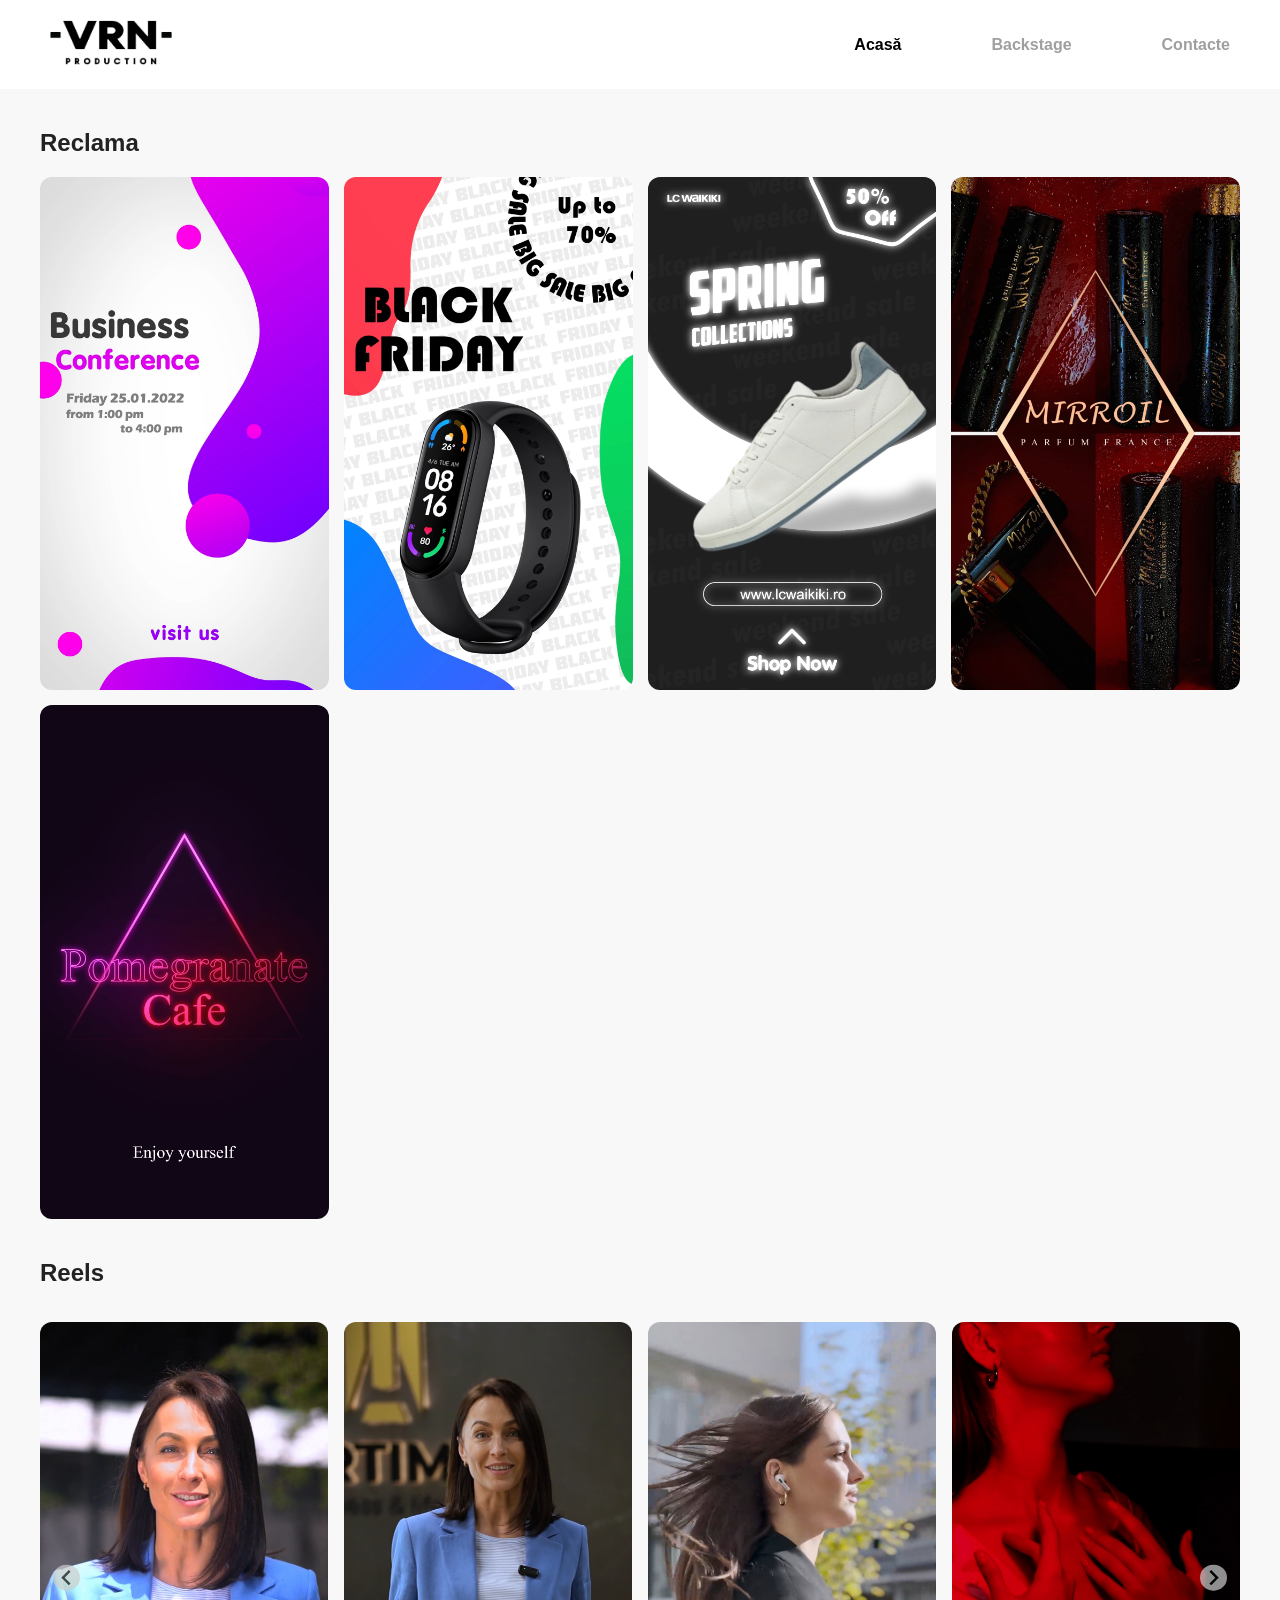
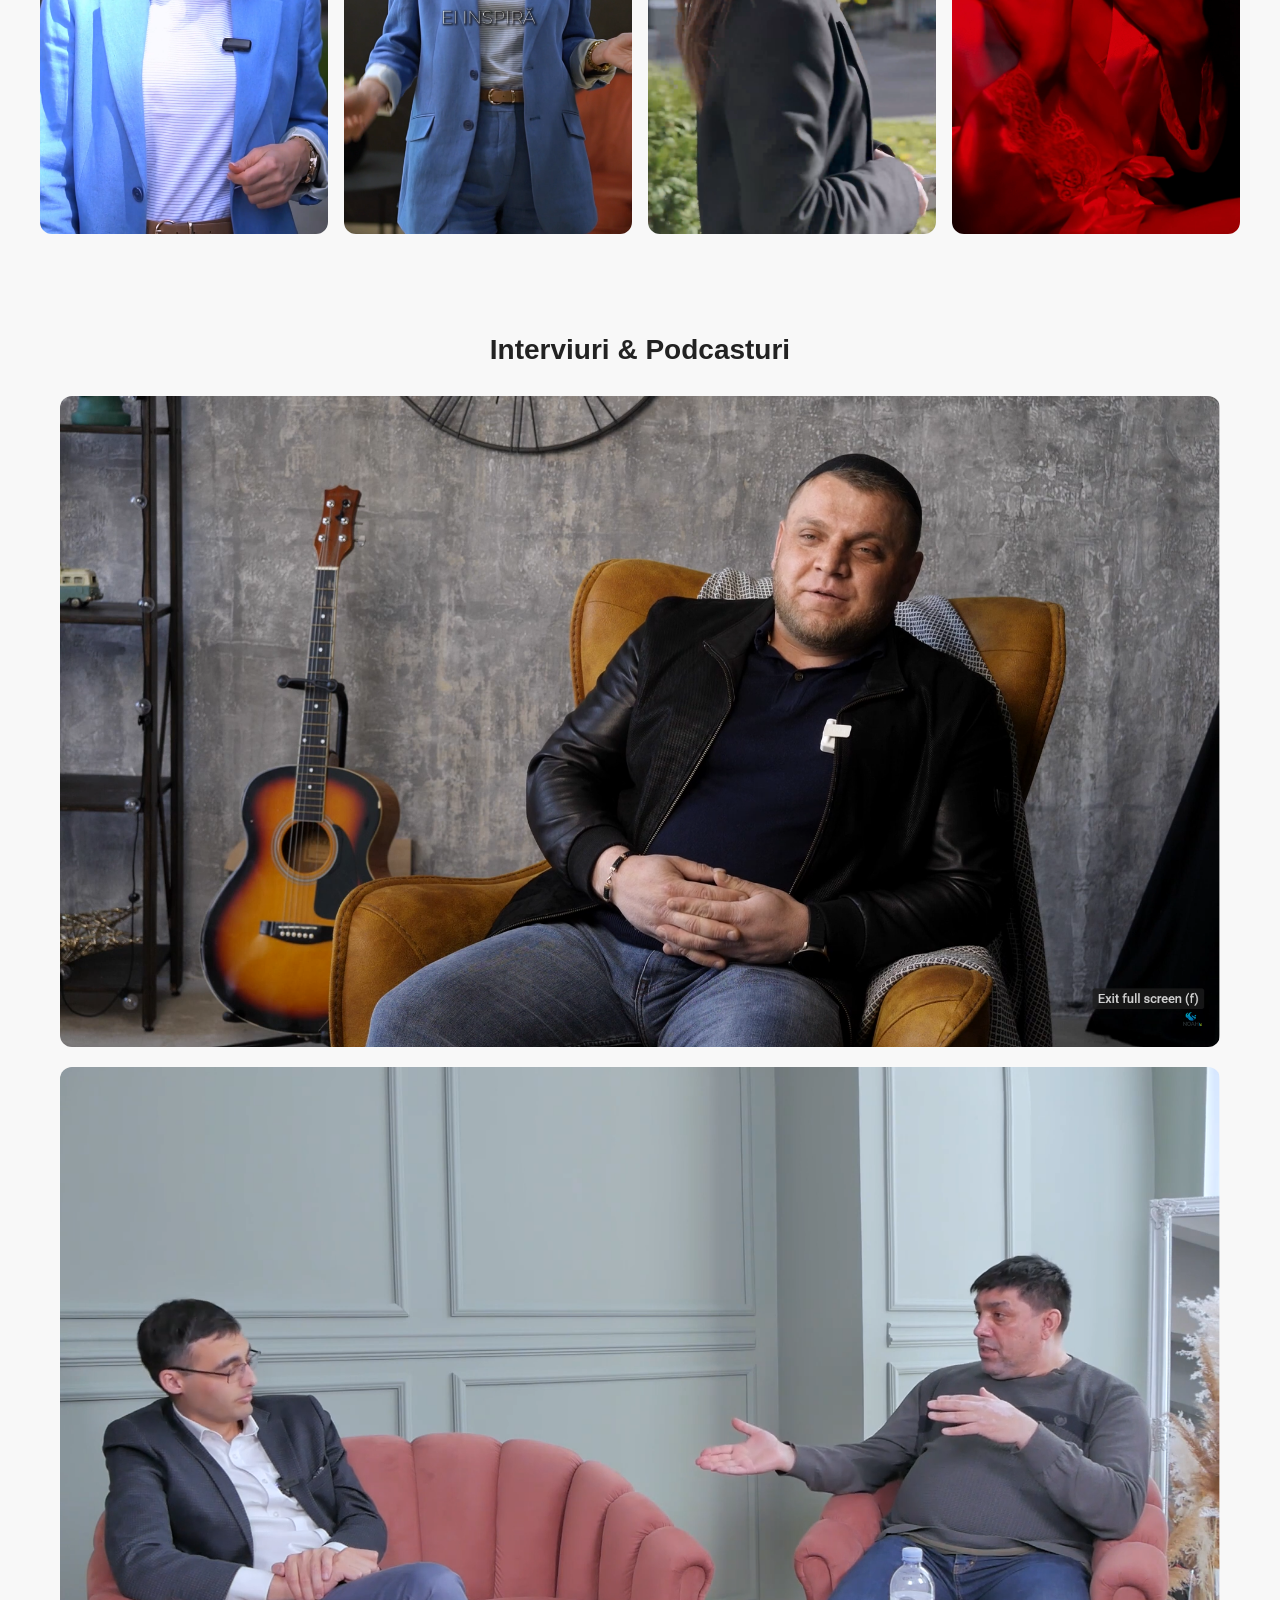
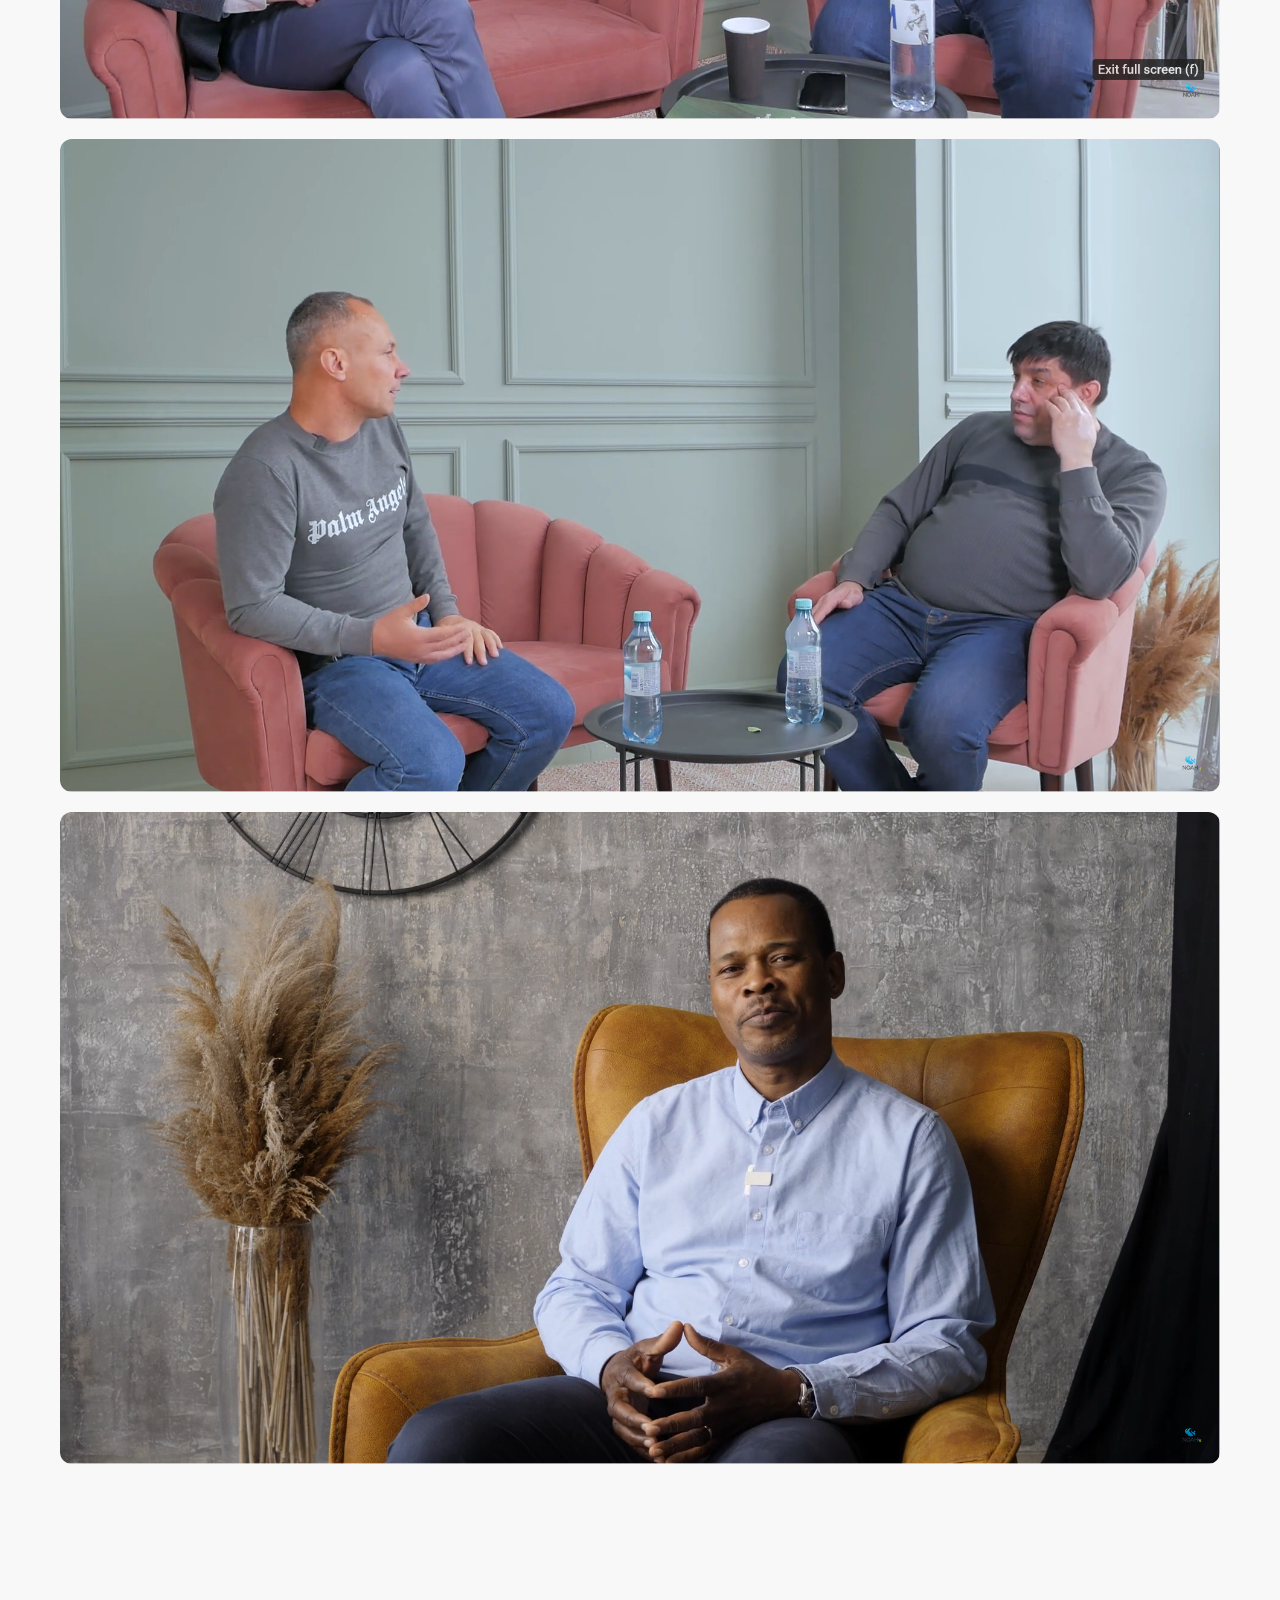
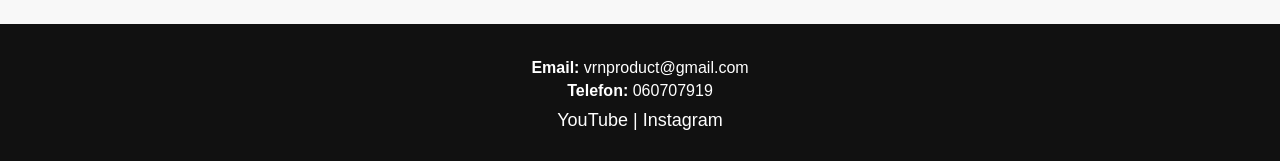
<file: index.html>
<!DOCTYPE html>
<html lang="ro">
<head>
  <meta charset="UTF-8" />
  <meta name="viewport" content="width=device-width, initial-scale=1.0"/>
  <title>Acasă | VRN Production</title>
  <link rel="stylesheet" href="assets/css/style.css" />
  <link rel="stylesheet" href="https://cdn.jsdelivr.net/npm/@splidejs/splide@4.1.4/dist/css/splide.min.css">
  <script src="assets/js/index.js"></script>
  <script src="https://cdn.jsdelivr.net/npm/@splidejs/splide@4.1.4/dist/js/splide.min.js"></script>
</head>

<script>
  document.addEventListener('DOMContentLoaded', () => {
    new Splide('#reels-carousel', {
      type      : 'loop',
      perPage   : 4,
      gap       : '1rem',
      autoplay  : false,
      pagination: false,
      arrows    : true,
      breakpoints: {
        1024: { perPage: 2 },
        640 : { perPage: 1 }
      }
    }).mount();
  });
</script>

<body>
  <header>
    <div class="logo" id="logo"><img src="assets/images/VRNWEB.png" alt="LOGO"></div>
    <nav>
      <a href="index.html" class="active">Acasă</a>
      <a href="backstage.html">Backstage</a>
      <a href="contact.html">Contacte</a>
    </nav>
  </header>

  <main>
    <h1>Reclama</h1>
    <div class="gallery">
      <div class="promo-box">
      <img src="assets/images/Business-Conference.png" alt="img1">
      </div>
      <div class="promo-box">
      <img src="assets/images/Device.png" alt="img2">
      </div>
      <div class="promo-box">
      <img src="assets/images/LC-WAIKIKI.png" alt="img3">
      </div>
      <div class="promo-box">
      <img src="assets/images/MirrOil-story.png" alt="img4">
      </div>
      <div class="promo-box">
      <img src="assets/images/Pomegranate-cafe.png" alt="img5">
      </div>
    </div>

<section id="reels">
  <h2>Reels</h2>

  <div class="splide" id="reels-carousel">
    <div class="splide__track">
      <ul class="splide__list">
        <li class="splide__slide reel-box" data-link="https://youtube.com/shorts/KEJEQ05TC3s">
          <img src="assets/images/Inga-Reels-1.png" alt="Reel 1">
          <div class="overlay"></div>
        </li>
        <li class="splide__slide reel-box" data-link="https://youtube.com/shorts/cATWEIe5-zU">
          <img src="assets/images/Inga-Reels-2.png" alt="Reel 2">
          <div class="overlay"></div>
        </li>
        <li class="splide__slide reel-box" data-link="https://youtube.com/shorts/OcsCOAeAx_I">
          <img src="assets/images/soska.png" alt="Reel 6">
          <div class="overlay"></div>
        </li>
        <li class="splide__slide reel-box" data-link="https://youtube.com/shorts/olDV3jVt-Nc">
          <img src="assets/images/soska1.png" alt="Reel 7">
          <div class="overlay"></div>
        </li>
        <li class="splide__slide reel-box" data-link="https://youtube.com/shorts/2I7XJJxHfrU">
          <img src="assets/images/soska2.png" alt="Reel 8">
          <div class="overlay"></div>
        </li>
        <li class="splide__slide reel-box" data-link="https://youtube.com/shorts/BCXgnzKx_MU">
          <img src="assets/images/6-lucruri.png" alt="Reel 3">
          <div class="overlay"></div>
        </li>
        <li class="splide__slide reel-box" data-link="https://youtube.com/shorts/g8-0LYkfpTs">
          <img src="assets/images/Cristina-reels-1parte.png" alt="Reel 4">
          <div class="overlay"></div>
        </li>
        <li class="splide__slide reel-box" data-link="https://youtube.com/shorts/bSWPamzWpMo">
          <img src="assets/images/Cristina-reels-partea2.png" alt="Reel 5">
          <div class="overlay"></div>
        </li>

      </ul>
    </div>
  </div>
</section>

<section id="interviuri">
  <h2>Interviuri & Podcasturi</h2>
  <div class="interview-grid">
    <div class="interview-box" data-link="https://www.youtube.com/watch?v=WmFxboLJat8&t=27s">
      <img src="assets/images/interviu1.png" alt="Interviu 1">
      <div class="overlay"></div>
    </div>
    <div class="interview-box" data-link="https://www.youtube.com/watch?v=kCRFASdE0S8&t=1167s">
      <img src="assets/images/podcast1.png" alt="Interviu 2">
      <div class="overlay"></div>
    </div>
    <div class="interview-box" data-link="https://www.youtube.com/watch?v=bhlchwk0eKw&t=1724s">
      <img src="assets/images/podcast2.png" alt="Interviu 3">
      <div class="overlay"></div>
    </div>
    <div class="interview-box" data-link="https://www.youtube.com/watch?v=SRdjtgxuCyw&t=5s">
      <img src="assets/images/interviu2.png" alt="Interviu 4">
      <div class="overlay"></div>
    </div>
  </div>
</section>
  </main>
</body>
<footer class="footer">
  <div class="footer-content">
    <p><strong>Email:</strong> <a href="mailto:vrnproduct@gmail.com">vrnproduct@gmail.com</a></p>
    <p><strong>Telefon:</strong> <a href="tel:060707919">060707919</a></p>
    <div class="footer-socials">
      <a href="https://www.youtube.com/@VRNProductionStudio" target="_blank">YouTube</a>
      <span> | </span>
      <a href="https://www.instagram.com/vrnproduction?igsh=MTY3MmluenBmdjRlYg%3D%3D&utm_source=qr" target="_blank">Instagram</a>
    </div>
  </div>
</footer>
</html>
</file>
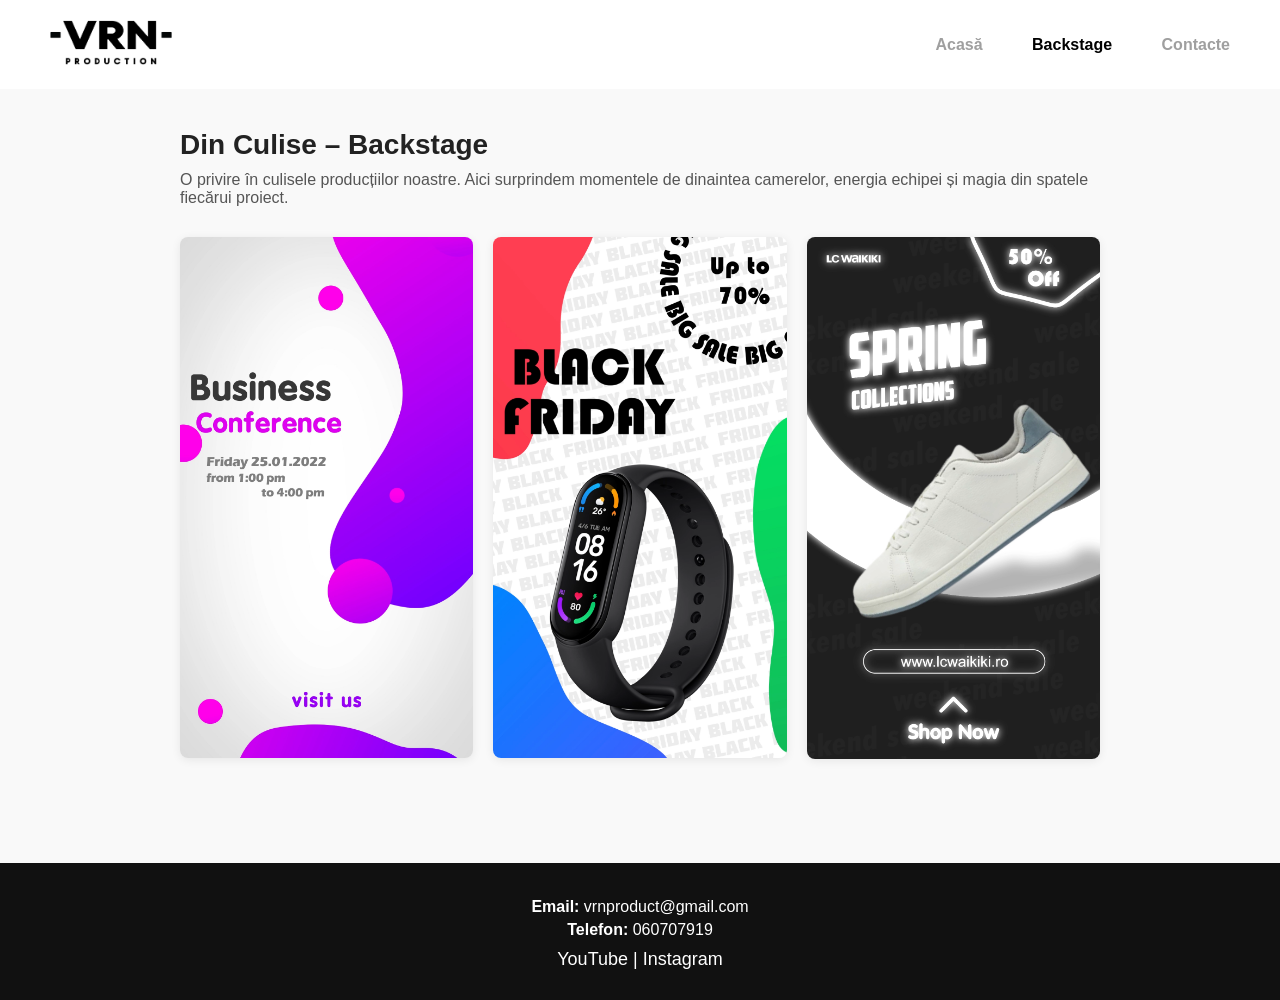
<file: backstage.html>
<!DOCTYPE html>
<html lang="ro">
<head>
  <meta charset="UTF-8" />
  <meta name="viewport" content="width=device-width, initial-scale=1.0"/>
  <title>Backstage | VRN Production</title>
  <link rel="stylesheet" href="assets/css/backstage.css" />
  <script src="assets/js/backstage.js"></script>
</head>
<body>
  <header>
    <div class="logo" id="logo">
      <img src="assets/images/VRNWEB.png" alt="img1">
    </div>
    <nav>
      <a href="index.html">Acasă</a>
      <a href="backstage.html" class="active">Backstage</a>
      <a href="contact.html">Contacte</a>
    </nav>
  </header>

  <main>
    <h1>Din Culise – Backstage</h1>
    <p class="intro">
      O privire în culisele producțiilor noastre. Aici surprindem momentele de dinaintea camerelor, energia echipei și magia din spatele fiecărui proiect.
    </p>

    <div class="backstage-gallery">
      <div class="promo-box">
      <img src="assets/images/Business-Conference.png" alt="img1">
      </div>
      <div class="promo-box">
      <img src="assets/images/Device.png" alt="img2">
      </div>
      <div class="promo-box">
      <img src="assets/images/LC-WAIKIKI.png" alt="img3">
      </div>
    </div>
  </main>
</body>
<footer class="footer">
  <div class="footer-content">
    <p><strong>Email:</strong> <a href="mailto:vrnproduct@gmail.com">vrnproduct@gmail.com</a></p>
    <p><strong>Telefon:</strong> <a href="tel:060707919">060707919</a></p>
    <div class="footer-socials">
      <a href="https://www.youtube.com/@VRNProductionStudio" target="_blank">YouTube</a>
      <span> | </span>
      <a href="https://www.instagram.com/vrnproduction?igsh=MTY3MmluenBmdjRlYg%3D%3D&utm_source=qr" target="_blank">Instagram</a>
    </div>
  </div>
</footer>
</html>
</file>
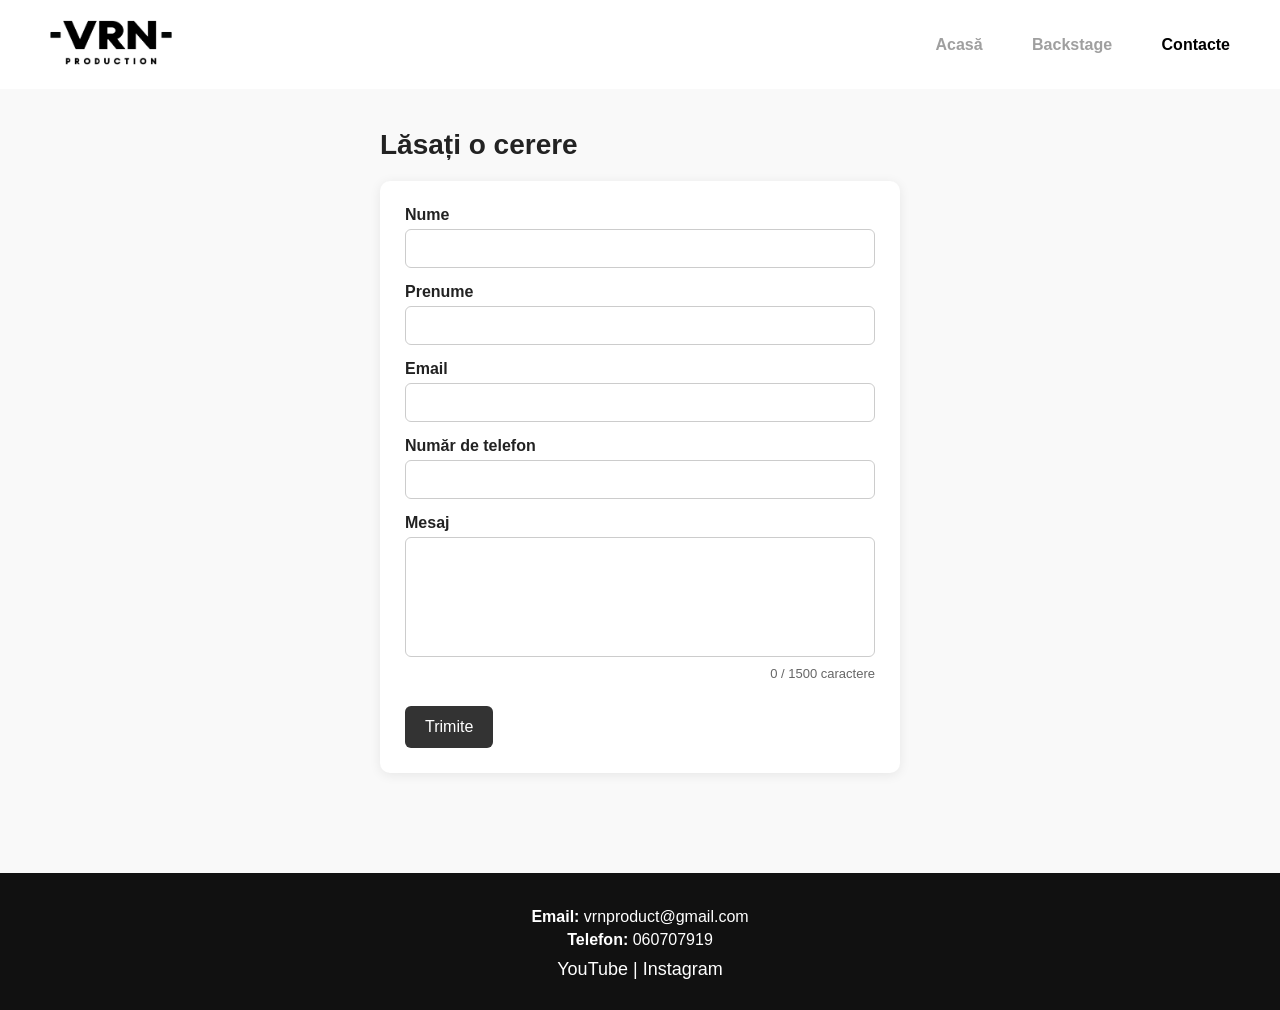
<file: contact.html>
<!DOCTYPE html>
<html lang="ro">
<head>
  <meta charset="UTF-8" />
  <meta name="viewport" content="width=device-width, initial-scale=1.0"/>
  <title>Contacte | VRN Production</title>
  <link rel="stylesheet" href="assets/css/contact.css" />
  <script src="assets/js/contact.js"></script>
</head>
<body>
  <header>
    <div class="logo" id="logo">
      <img src="assets/images/VRNWEB.png" alt="img1">
    </div>
    <nav>
      <a href="index.html">Acasă</a>
      <a href="backstage.html">Backstage</a>
      <a href="contact.html" class="active">Contacte</a>
    </nav>
  </header>

  <main>
    <h1>Lăsați o cerere</h1>
    <form class="contact-form">
      <div class="form-group">
        <label for="nume">Nume</label>
        <input type="text" id="nume" name="nume" required>
      </div>
      <div class="form-group">
        <label for="prenume">Prenume</label>
        <input type="text" id="prenume" name="prenume" required>
      </div>
      <div class="form-group">
        <label for="email">Email</label>
        <input type="email" id="email" name="email" required>
      </div>
      <div class="form-group">
        <label for="telefon">Număr de telefon</label>
        <input type="tel" id="telefon" name="telefon" required>
      </div>
      <div class="form-group">
        <label for="descriere">Mesaj</label>
        <textarea id="descriere" name="descriere" rows="6" maxlength="1500" required></textarea>
        <small id="charCount">0 / 1500 caractere</small>
      </div>
      <button type="submit">Trimite</button>
    </form>
  </main>
</body>
<footer class="footer">
  <div class="footer-content">
    <p><strong>Email:</strong> <a href="mailto:vrnproduct@gmail.com">vrnproduct@gmail.com</a></p>
    <p><strong>Telefon:</strong> <a href="tel:060707919">060707919</a></p>
    <div class="footer-socials">
      <a href="https://www.youtube.com/@VRNProductionStudio" target="_blank">YouTube</a>
      <span> | </span>
      <a href="https://www.instagram.com/vrnproduction?igsh=MTY3MmluenBmdjRlYg%3D%3D&utm_source=qr" target="_blank">Instagram</a>
    </div>
  </div>
</footer>
</html>
</file>
<file: assets/css/style.css>
* {
  box-sizing: border-box;
  margin: 0;
  padding: 0;
  font-family: sans-serif;
}

body {
  background-color: #f8f8f8;
  color: #222;
}

header {
  display: flex;
  justify-content: space-between;
  align-items: center;
  padding: 20px 50px;
  background-color: #fff;
  gap: 20px;
}

.logo img {
  height: 45px;
  object-fit: contain;
}

.logo span {
  font-size: 10px;
  letter-spacing: 2px;
  display: block;
  margin-top: 5px;
}

#logo {
  cursor: pointer;
}

#logo img {
  transition: transform 0.3s ease;
}

#logo:hover img {
  transform: scale(1.03);
}

nav {
  display: flex;
  align-items: center;
  gap: 45px;
  margin-left: auto;
}

nav a {
  margin-left: 45px;
  text-decoration: none;
  color: #777;
  font-size: 16px;
  font-weight: bold;
  opacity: 0.7;
  transition: opacity 0.2s ease, color 0.2s ease;
}

nav a:hover,
nav a.active {
  opacity: 1;
  color: #000;
}

main {
  padding: 40px;
}

h1 {
  font-size: 24px;
  margin-bottom: 20px;
}

#reels {
  padding: 40px 0;
  display: grid;

  gap: 15px;
}

#reels h2 {
  font-size: 24px;
  margin-bottom: 20px;
}

#reels-carousel img {
  width: 100%;
  height: auto;
  object-fit: cover;
  border-radius: 8px;
  box-shadow: 0 2px 10px rgba(0,0,0,0.1);
}

.gallery {
  display: grid;
  grid-template-columns: repeat(auto-fit, minmax(280px, 1fr));
  gap: 15px;
}

.gallery img {
  width: 100%;
  height: auto;
  object-fit: cover;
  border-radius: 8px;
  box-shadow: 0 2px 10px rgba(0,0,0,0.1);
}

.promo-box {
  width: 100%;
  height: auto;
  overflow: hidden;
  border-radius: 12px;
  transition: transform 0.3s ease;
  display: inline-block;
}

.promo-box img {
  width: 100%;
  transition: transform 0.4s ease, filter 0.4s ease;
  display: block;
}

img {
  transition: filter 0.3s ease;
}

.reel-box {
  position: relative;
  overflow: hidden;
  border-radius: 12px;
  cursor: pointer;
}

.reel-box img {
  width: 100%;
  height: auto;
  transition: transform 0.4s ease, filter 0.4s ease;
  display: block;
}

.reel-box .overlay {
  position: absolute;
  inset: 0;
  background: rgba(0, 0, 0, 0.2);
  backdrop-filter: blur(5px);
  opacity: 0;
  transition: opacity 0.3s ease;
  pointer-events: none;
}

#interviuri {
  padding: 60px 20px;
}

#interviuri h2 {
  font-size: 28px;
  text-align: center;
  margin-bottom: 30px;
}

.interview-grid {
  display: grid;
  grid-template-columns: repeat(auto-fit, minmax(842px, 2fr));
  gap: 20px;
}

.interview-box {
  position: relative;
  overflow: hidden;
  border-radius: 12px;
  cursor: pointer;
}

.interview-box img {
  width: 100%;
  height: auto;
  display: block;
  transition: transform 0.4s ease, filter 0.4s ease;
}

.interview-box .overlay {
  position: absolute;
  inset: 0;
  background: rgba(0, 0, 0, 0.2);
  backdrop-filter: blur(5px);
  opacity: 0;
  transition: opacity 0.3s ease;
  pointer-events: none;
}

.footer {
  width: 100%;
  background-color: #111;
  color: #fff;
  padding: 30px 20px;
  text-align: center;
  margin-top: 60px;
  box-sizing: border-box;
  position: relative;
  left: 0;
  right: 0;
}

.footer-content {
  max-width: 1200px;
  margin: 0 auto;
}

.footer-content p {
  margin: 5px 0;
  font-size: 16px;
}

.footer-content a {
  color: #fff;
  text-decoration: none;
  font-weight: 500;
  transition: color 0.3s ease;
}

.footer-content a:hover {
  color: #ffcc00;
}

.footer-socials {
  margin-top: 10px;
  font-size: 18px;
}
</file>
<file: assets/css/backstage.css>
* {
  box-sizing: border-box;
  margin: 0;
  padding: 0;
  font-family: sans-serif;
}

body {
  background-color: #f9f9f9;
  color: #222;
}

header {
  display: flex;
  justify-content: space-between;
  align-items: center;
  padding: 20px 50px;
  background-color: #fff;
}

.logo img {
  height: 45px;
  object-fit: contain;
}

.logo span {
  font-size: 10px;
  letter-spacing: 2px;
  display: block;
  margin-top: 5px;
}

#logo {
  cursor: pointer;
}

#logo img {
  transition: transform 0.3s ease;
}

#logo:hover img {
  transform: scale(1.03);
}

nav a {
  margin-left: 45px;
  text-decoration: none;
  color: #777;
  font-size: 16px;
  font-weight: bold;
  opacity: 0.7;
  transition: opacity 0.2s ease, color 0.2s ease;
}

nav a:hover,
nav a.active {
  opacity: 1;
  color: #000;
}

main {
  padding: 40px;
  max-width: 1000px;
  margin: 0 auto;
}

h1 {
  font-size: 28px;
  margin-bottom: 10px;
}

.intro {
  font-size: 16px;
  color: #555;
  margin-bottom: 30px;
}

.backstage-gallery {
  display: grid;
  grid-template-columns: repeat(auto-fit, minmax(240px, 1fr));
  gap: 20px;
}

.backstage-gallery img {
  width: 100%;
  height: auto;
  border-radius: 8px;
  box-shadow: 0 2px 10px rgba(0,0,0,0.08);
}

.footer {
  width: 100%;
  background-color: #111;
  color: #fff;
  padding: 30px 20px;
  text-align: center;
  margin-top: 60px;
  box-sizing: border-box;
  position: relative;
  left: 0;
  right: 0;
}

.footer-content {
  max-width: 1200px;
  margin: 0 auto;
}

.footer-content p {
  margin: 5px 0;
  font-size: 16px;
}

.footer-content a {
  color: #fff;
  text-decoration: none;
  font-weight: 500;
  transition: color 0.3s ease;
}

.footer-content a:hover {
  color: #ffcc00;
}

.footer-socials {
  margin-top: 10px;
  font-size: 18px;
}
</file>
<file: assets/css/contact.css>
* {
  box-sizing: border-box;
  margin: 0;
  padding: 0;
  font-family: sans-serif;
}

body {
  background-color: #f9f9f9;
  color: #222;
}

header {
  display: flex;
  justify-content: space-between;
  align-items: center;
  padding: 20px 50px;
  background-color: #fff;
}

.logo img {
  height: 45px;
  object-fit: contain;
}

.logo span {
  font-size: 10px;
  letter-spacing: 2px;
  display: block;
  margin-top: 5px;
}

#logo {
  cursor: pointer;
}

#logo img {
  transition: transform 0.3s ease;
}

#logo:hover img {
  transform: scale(1.03);
}

nav a {
  margin-left: 45px;
  text-decoration: none;
  color: #777;
  font-size: 16px;
  font-weight: bold;
  opacity: 0.7;
  transition: opacity 0.2s ease, color 0.2s ease;
}

nav a:hover,
nav a.active {
  opacity: 1;
  color: #000;
}

main {
  padding: 40px;
  max-width: 600px;
  margin: 0 auto;
}

h1 {
  font-size: 28px;
  margin-bottom: 20px;
}

.contact-form {
  background: #fff;
  padding: 25px;
  border-radius: 10px;
  box-shadow: 0 2px 12px rgba(0,0,0,0.08);
}

.form-group {
  margin-bottom: 15px;
}

label {
  display: block;
  font-weight: bold;
  margin-bottom: 5px;
}

input {
  width: 100%;
  padding: 10px;
  border: 1px solid #ccc;
  border-radius: 6px;
  font-size: 15px;
}

textarea {
  width: 100%;
  height: 120px;
  resize: none;
  padding: 10px;
  border: 1px solid #ccc;
  border-radius: 6px;
  font-size: 15px;
}

small#charCount {
  display: block;
  text-align: right;
  margin-top: 5px;
  font-size: 13px;
  color: #666;
}

button {
  background-color: #333;
  color: white;
  padding: 12px 20px;
  border: none;
  border-radius: 6px;
  cursor: pointer;
  font-size: 16px;
  margin-top: 10px;
}

button:hover {
  background-color: #000;
}

.footer {
  width: 100%;
  background-color: #111;
  color: #fff;
  padding: 30px 20px;
  text-align: center;
  margin-top: 60px;
  box-sizing: border-box;
  position: relative;
  left: 0;
  right: 0;
}

.footer-content {
  max-width: 1200px;
  margin: 0 auto;
}

.footer-content p {
  margin: 5px 0;
  font-size: 16px;
}

.footer-content a {
  color: #fff;
  text-decoration: none;
  font-weight: 500;
  transition: color 0.3s ease;
}

.footer-content a:hover {
  color: #ffcc00;
}

.footer-socials {
  margin-top: 10px;
  font-size: 18px;
}

.success {
  background: #d4edda;
  color: #155724;
  padding: 10px 15px;
  border-radius: 6px;
  margin-bottom: 15px;
}
</file>
